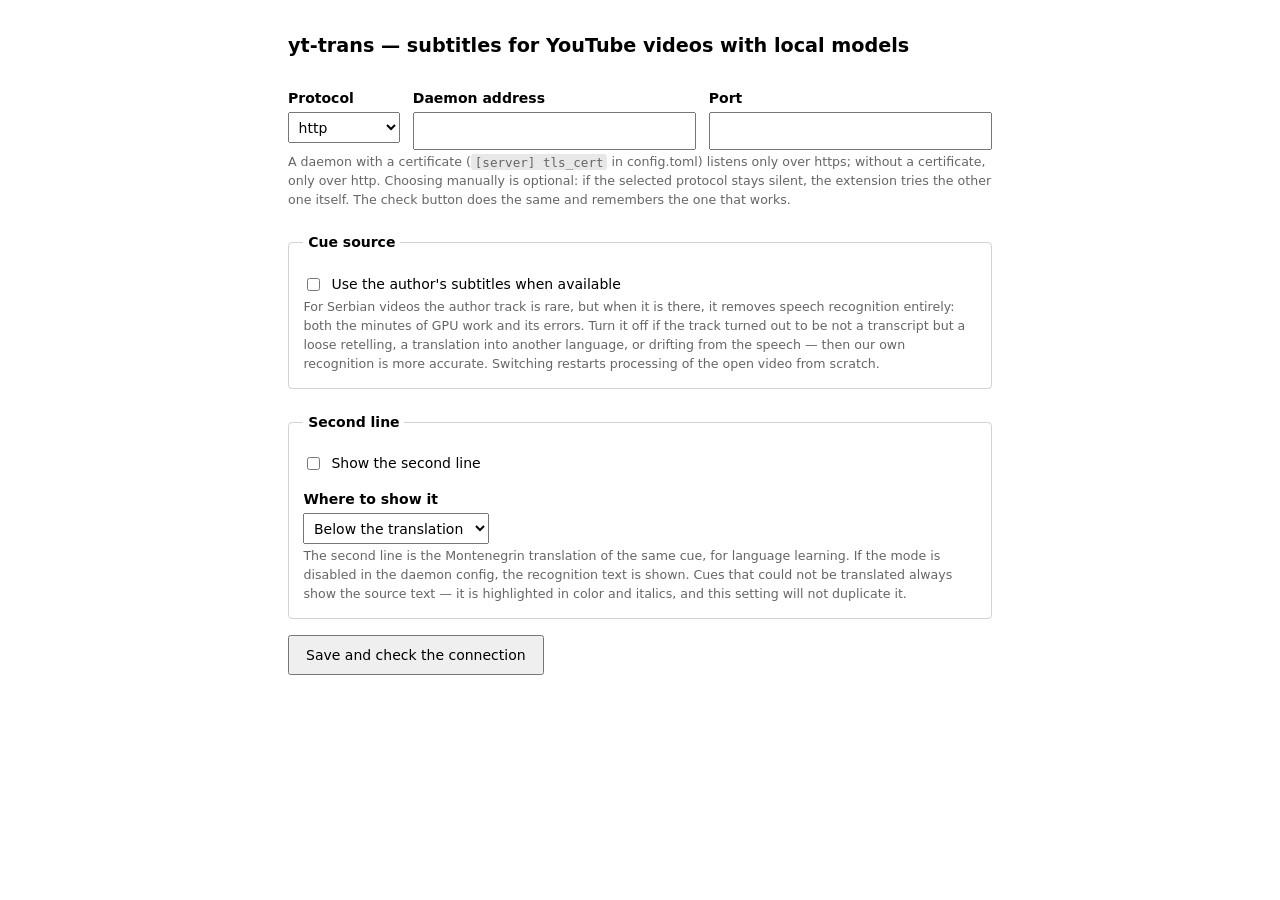
<file: extension/options.html>
<!DOCTYPE html>
<html lang="en">
<head>
  <meta charset="utf-8">
  <title>yt-trans</title>
  <style>
    :root { color-scheme: light dark; }
    body {
      font: 14px/1.5 system-ui, sans-serif;
      max-width: 44rem;
      margin: 2rem auto;
      padding: 0 1rem;
    }
    h1 { font-size: 1.2rem; }
    label { display: block; margin: 0.9rem 0 0.2rem; font-weight: 600; }
    input { width: 100%; padding: 0.4rem; font: inherit; box-sizing: border-box; }
    .row { display: flex; gap: 0.8rem; }
    .row > div { flex: 1; }
    .row > .narrow { flex: 0 0 7rem; }
    .row select { width: 100%; box-sizing: border-box; }
    button { margin-top: 1rem; padding: 0.45rem 1rem; font: inherit; cursor: pointer; }
    #status { margin-top: 1rem; padding: 0.7rem; border-radius: 4px; white-space: pre-wrap; }
    .ok { background: #e6f5e6; color: #14471a; }
    .bad { background: #fbe6e6; color: #6b1414; }
    .hint { color: #666; font-size: 0.9em; margin-top: 0.2rem; }
    fieldset {
      margin: 1.4rem 0 0;
      padding: 0.4rem 0.9rem 0.9rem;
      border: 1px solid rgba(128, 128, 128, 0.35);
      border-radius: 4px;
    }
    legend { font-weight: 600; padding: 0 0.3rem; }
    label.inline { display: flex; align-items: center; gap: 0.5rem; font-weight: 400; }
    label.inline input { width: auto; }
    select { padding: 0.35rem; font: inherit; }
    #positionRow[hidden] { display: none; }
    code { background: rgba(128,128,128,0.18); padding: 0.05em 0.3em; border-radius: 3px; }
  </style>
</head>
<body>
  <h1>yt-trans — subtitles for YouTube videos with local models</h1>

  <div class="row">
    <div class="narrow">
      <label for="scheme">Protocol</label>
      <select id="scheme">
        <option value="http">http</option>
        <option value="https">https</option>
      </select>
    </div>
    <div>
      <label for="host">Daemon address</label>
      <input id="host" type="text" spellcheck="false">
    </div>
    <div>
      <label for="port">Port</label>
      <input id="port" type="number">
    </div>
  </div>
  <div class="hint">
    A daemon with a certificate (<code>[server] tls_cert</code> in config.toml) listens
    only over https; without a certificate, only over http. Choosing manually is optional:
    if the selected protocol stays silent, the extension tries the other one itself. The
    check button does the same and remembers the one that works.
  </div>

  <fieldset>
    <legend>Cue source</legend>

    <label class="inline">
      <input id="useAuthorTrack" type="checkbox">
      Use the author's subtitles when available
    </label>

    <div class="hint">
      For Serbian videos the author track is rare, but when it is there,
      it removes speech recognition entirely: both the minutes of GPU work and its errors.
      Turn it off if the track turned out to be not a transcript but a loose retelling,
      a translation into another language, or drifting from the speech — then our own
      recognition is more accurate. Switching restarts processing of the open video from scratch.
    </div>
  </fieldset>

  <fieldset>
    <legend>Second line</legend>

    <label class="inline">
      <input id="showOriginal" type="checkbox">
      Show the second line
    </label>

    <div id="positionRow">
      <label for="originalPosition">Where to show it</label>
      <select id="originalPosition">
        <option value="below">Below the translation</option>
        <option value="above">Above the translation</option>
      </select>
    </div>

    <div class="hint">
      The second line is the Montenegrin translation of the same cue, for language learning.
      If the mode is disabled in the daemon config, the recognition text is shown.
      Cues that could not be translated always show the source text —
      it is highlighted in color and italics, and this setting will not duplicate it.
    </div>
  </fieldset>

  <button id="check">Save and check the connection</button>

  <div id="status" hidden></div>

  <script type="module" src="options.js"></script>
</body>
</html>
</file>
